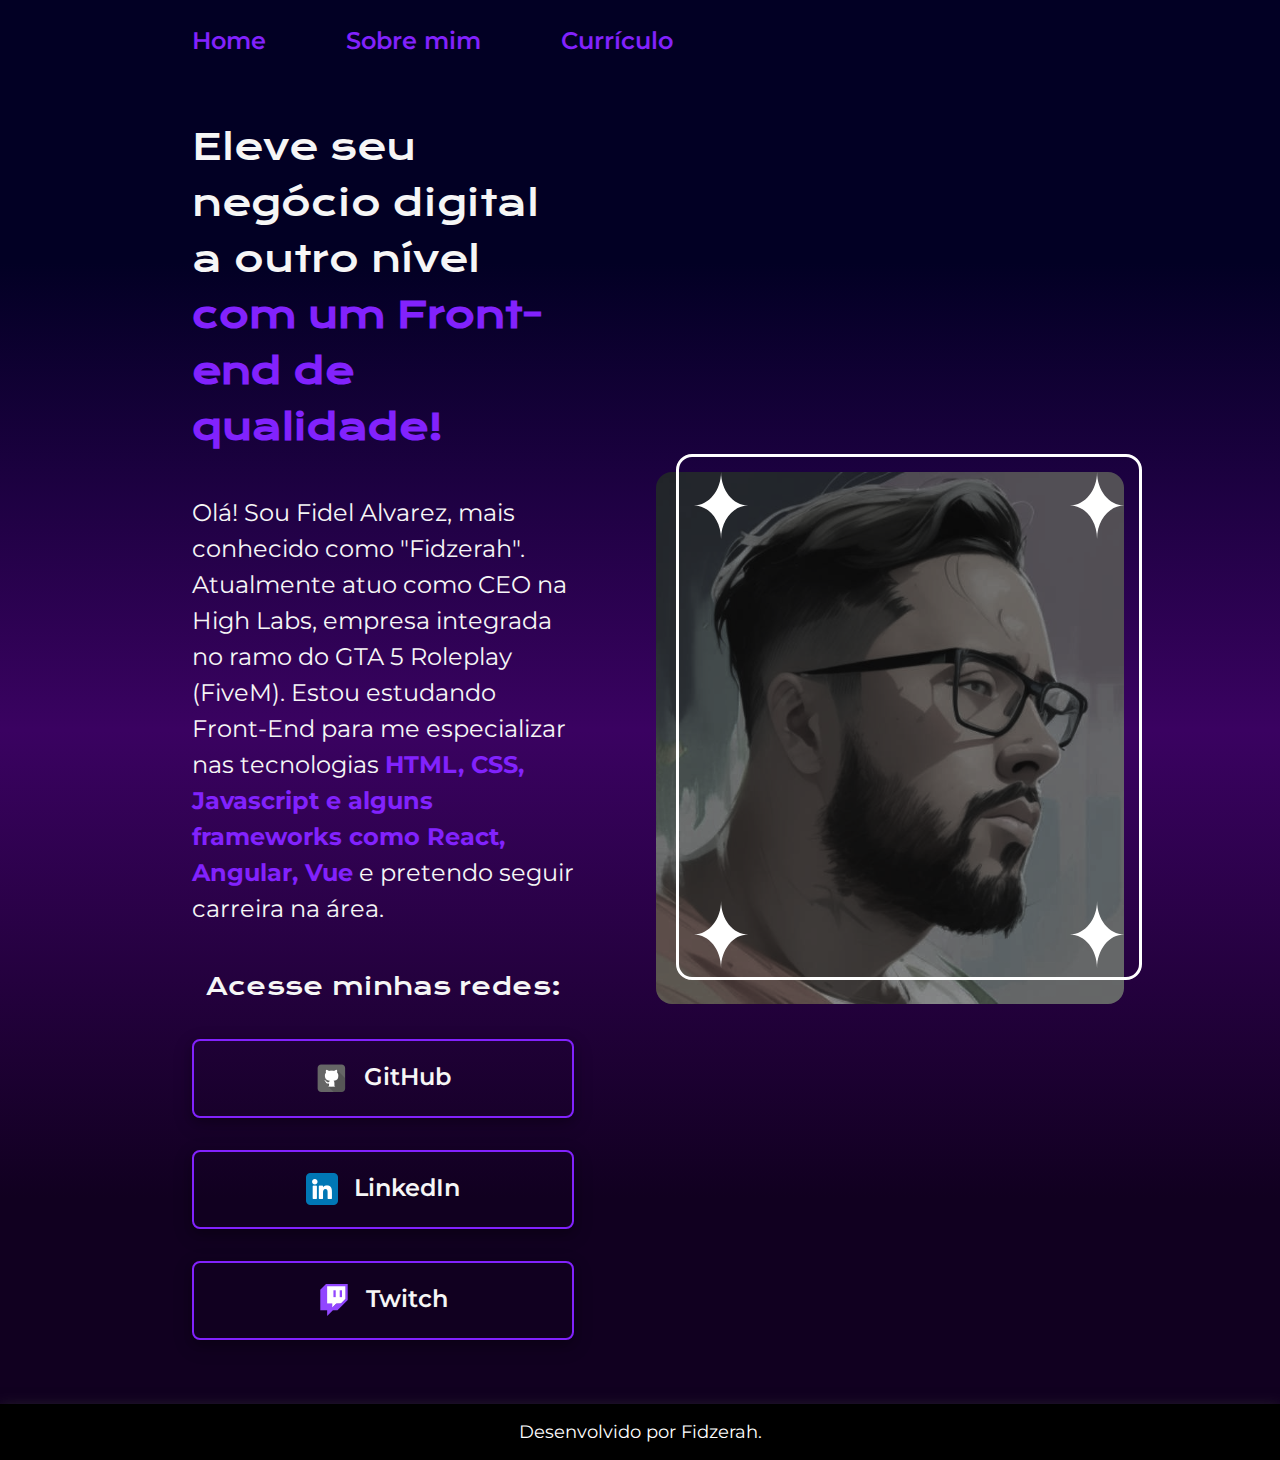
<file: index.html>
<!DOCTYPE html>
<html lang="pt-br">
<head>
  <meta charset="UTF-8">
  <meta http-equiv="X-UA-Compatible" content="IE-edge">
  <meta name="viewport" content="width=device-width, initial-scale=1.0">
  <link rel="stylesheet" href="styles/styles.css">
  <title>Negócio Digital</title>
</head>
<body>
  <header class="cabecalho">
    <nav class="cabecalho-menu">
      <a href="index.html" class="cabecalho-link">Home</a>
      <a href="about.html" class="cabecalho-link">Sobre mim</a>
      <a href="curriculo.html" class="cabecalho-link">Currículo</a>
    </nav>
  </header>
  <main class="apresentacao">
    <section class="apresentacao__textos">
      <h1 class="titulo-principal">Eleve seu negócio digital a outro nível <strong class="titulo-destaque">com um Front-end de qualidade!</strong></h1>
      <p class="paragrafo-principal">Olá! Sou Fidel Alvarez, mais conhecido como "Fidzerah". Atualmente atuo como CEO na High Labs, empresa integrada no ramo do GTA 5 Roleplay (FiveM). Estou estudando Front-End para me especializar nas tecnologias <strong class="tecnologias-destaque">HTML, CSS, Javascript e alguns frameworks como React, Angular, Vue</strong> e pretendo seguir carreira na área.</p>
      <div class="botoes-links">
        <h3 class="links-redes">Acesse minhas redes:</h3>
        <a href="https://github.com/FidelAlvarez" target="_blank" class="link-botao-git"><img src="assets/github.png" alt="Icone da rede social GitHub">GitHub</a>
        <a href="https://www.linkedin.com/in/fidzerah/" target="_blank" class="link-botao-link"><img src="assets/linkedin.png" alt="Icone da rede social LinkedIn">LinkedIn</a>
        <a href="https://www.twitch.tv/fidzerah" target="_blank" class="link-botao-twitch"><img src="assets/twitch.png" alt="Link da rede social Twitch">Twitch</a>
      </div>
    </section>
    <img class="apresetacao-imagem" src="assets/img.svg" alt="Minha imagem preto e branco com 4 estrelas brancas">
  </main>
  <footer class="rodape">
    <p class="paragrafo-rodape">Desenvolvido por Fidzerah.</p>
  </footer>
</body>
</html>
</file>
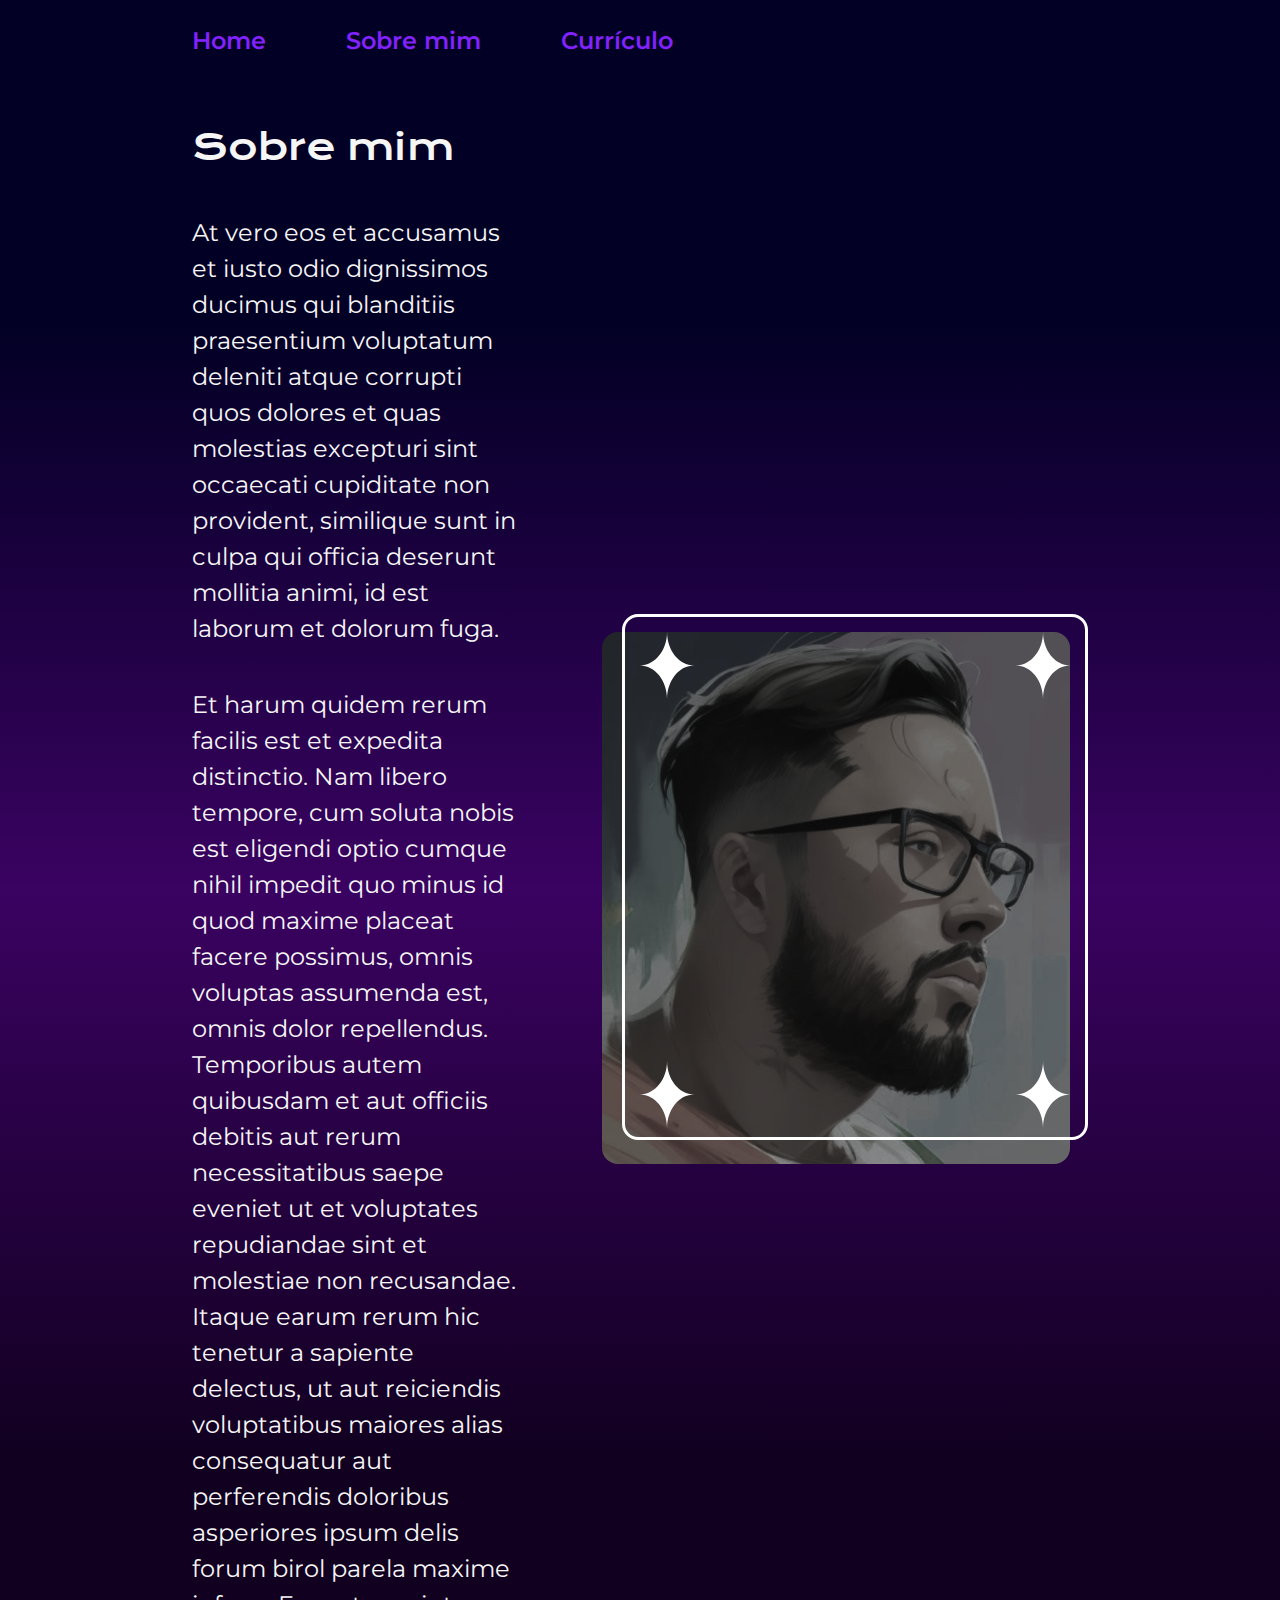
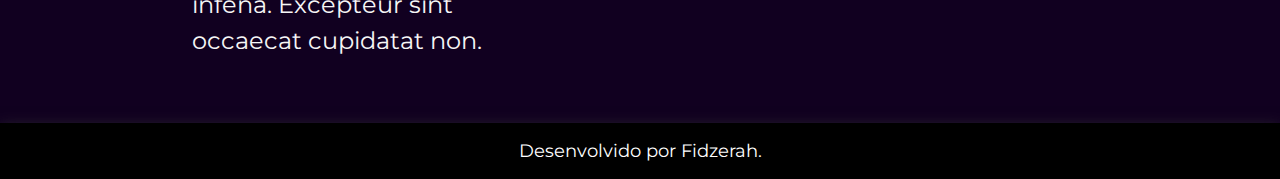
<file: about.html>
<!DOCTYPE html>
<html lang="pt-br">
<head>
  <meta charset="UTF-8">
  <meta name="viewport" content="width=device-width, initial-scale=1.0">
  <link rel="stylesheet" href="styles/styles.css">
  <title>Sobre mim</title>
</head>
<body>
  <header class="cabecalho">
    <nav class="cabecalho-menu">
      <a href="index.html" class="cabecalho-link">Home</a>
      <a href="about.html" class="cabecalho-link">Sobre mim</a>
      <a href="curriculo.html" class="cabecalho-link">Currículo</a>
    </nav>
  </header>
  <main class="apresentacao">
    <section class="apresentacao__textos">
      <h1 class="titulo-principal">Sobre mim</h1>
      <p class="paragrafo-principal-about">At vero eos et accusamus et iusto odio dignissimos ducimus qui blanditiis praesentium voluptatum deleniti atque corrupti quos dolores et quas molestias excepturi sint occaecati cupiditate non provident, similique sunt in culpa qui officia deserunt mollitia animi, id est laborum et dolorum fuga.</p>
      <p class="paragrafo-principal-about">Et harum quidem rerum facilis est et expedita distinctio. Nam libero tempore, cum soluta nobis est eligendi optio cumque nihil impedit quo minus id quod maxime placeat facere possimus, omnis voluptas assumenda est, omnis dolor repellendus. Temporibus autem quibusdam et aut officiis debitis aut rerum necessitatibus saepe eveniet ut et voluptates repudiandae sint et molestiae non recusandae. Itaque earum rerum hic tenetur a sapiente delectus, ut aut reiciendis voluptatibus maiores alias consequatur aut perferendis doloribus asperiores ipsum delis forum birol parela maxime infena. Excepteur sint occaecat cupidatat non.
      </p>
    </section>
    <img class="apresetacao-imagem" src="assets/img.svg" alt="Minha imagem preto e branco com 4 estrelas brancas">
  </main>
  <footer class="rodape">
    <p class="paragrafo-rodape">Desenvolvido por Fidzerah.</p>
  </footer>
</body>
</html>
</file>
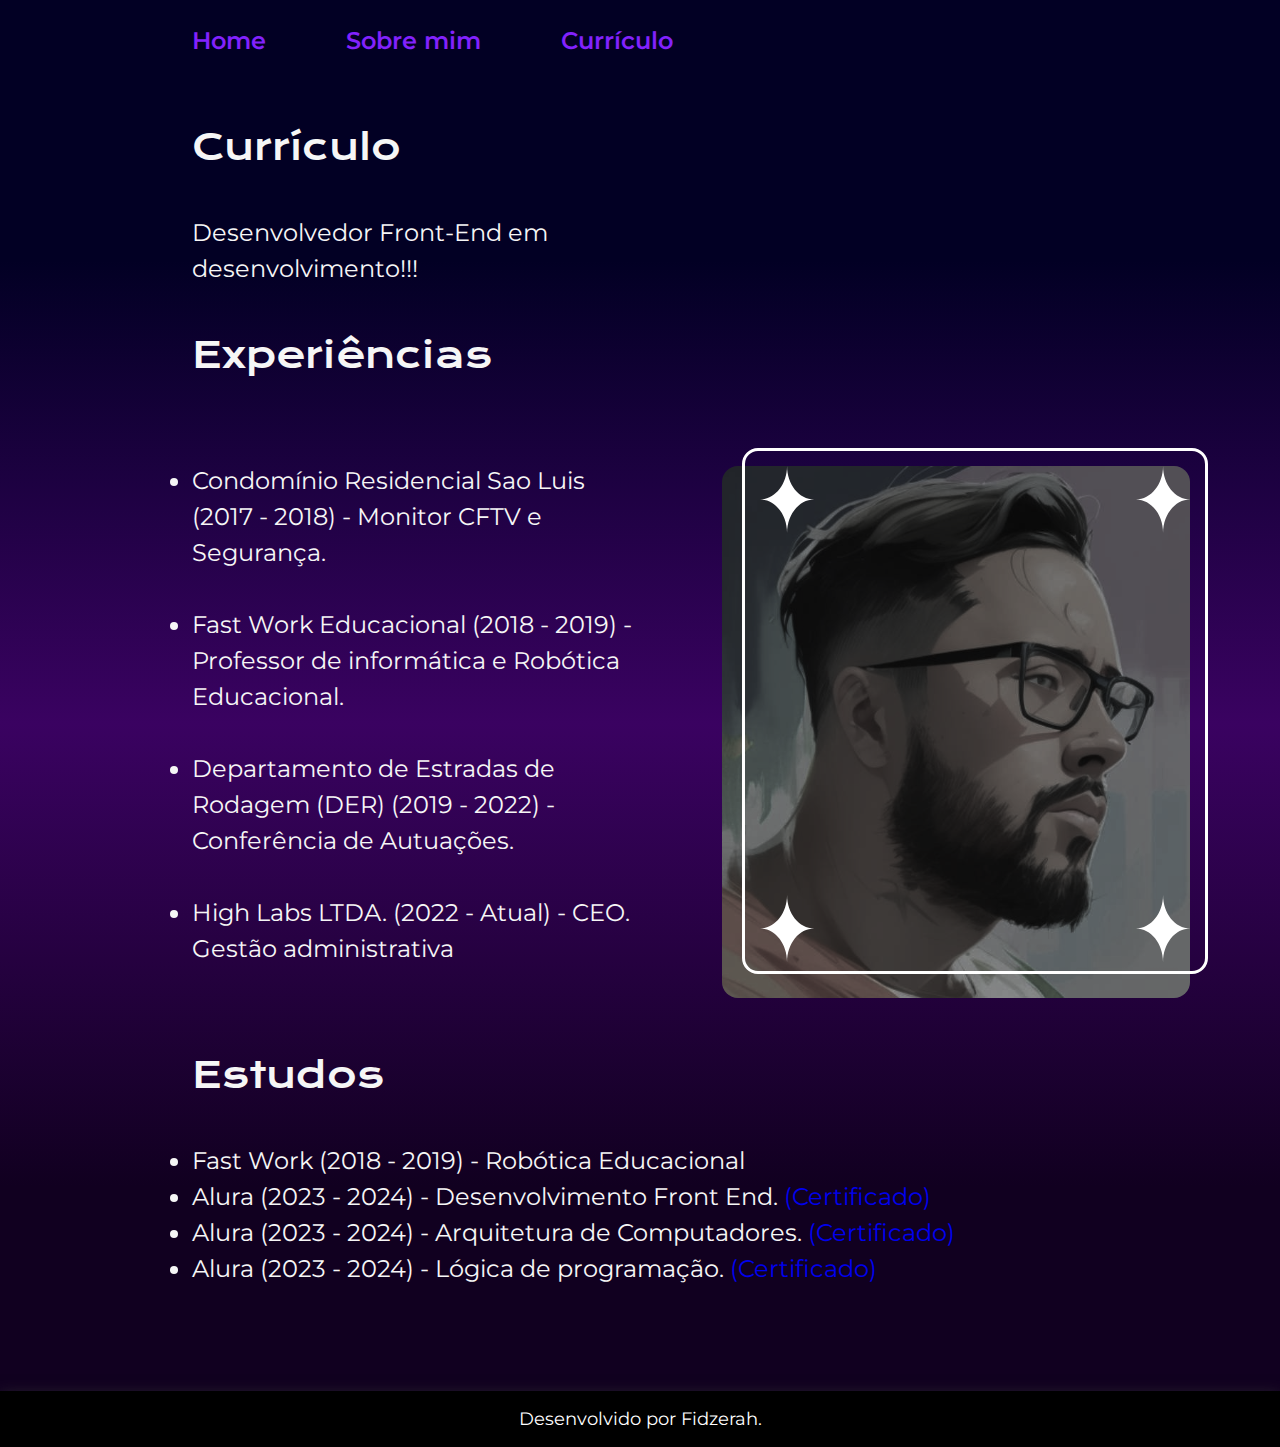
<file: curriculo.html>
<!DOCTYPE html>
<html lang="pt-br">
<head>
  <meta charset="UTF-8">
  <meta name="viewport" content="width=device-width, initial-scale=1.0">
  <link rel="stylesheet" href="/styles/styles.css">
  <title>Curriculo</title>
</head>
<body>
  <header class="cabecalho">
    <nav class="cabecalho-menu">
      <a href="index.html" class="cabecalho-link">Home</a>
      <a href="about.html" class="cabecalho-link">Sobre mim</a>
      <a href="curriculo.html" class="cabecalho-link">Currículo</a>
    </nav>
  </header>
  <main class="apresentacao">
    <section class="apresentacao__textos">
      <h1 class="titulo-principal">Currículo</h1>
      <p class="paragrafo-principal">Desenvolvedor Front-End em desenvolvimento!!!</p>
      <h2 class="titulo-principal">Experiências</h2>
      <p>
        <ul class="paragrafo-principal">
          <li> Condomínio Residencial Sao Luis (2017 - 2018) - Monitor CFTV e Segurança. </li><br>
          <li> Fast Work Educacional (2018 - 2019) - Professor de informática e Robótica Educacional. </li><br>
          <li> Departamento de Estradas de Rodagem (DER) (2019 - 2022) - Conferência de Autuações. </li><br>
          <li> High Labs LTDA. (2022 - Atual) - CEO. Gestão administrativa </li>
        </ul></p>
      <h2 class="titulo-principal">Estudos</h2>
      <ul class="paragrafo-principal-estudos">
        <li> Fast Work (2018 - 2019) - Robótica Educacional </li>
        <li> Alura (2023 - 2024) - Desenvolvimento Front End. <a href="https://cursos.alura.com.br/certificate/d7067e01-3328-4d86-8212-9d62b1ea17bc?lang=pt_BR" target="blank">(Certificado)</a></li>
        <li> Alura (2023 - 2024) - Arquitetura de Computadores. <a href="https://cursos.alura.com.br/certificate/48443e83-b5bb-4175-b301-c8d4f7749bcb?lang=pt_BR" target="blank">(Certificado)</a></li>
        <li> Alura (2023 - 2024) - Lógica de programação. <a href="https://cursos.alura.com.br/certificate/7b8b04c4-8e9e-4b12-a1aa-491ac5544e3d?lang=pt_BR" target="blank">(Certificado)</a></li>
    </ul>
    </p>
    </section>
    <img class="apresetacao-imagem" src="assets/img.svg" alt="Minha imagem preto e branco com 4 estrelas brancas">
  </main>  
  <footer class="rodape">
    <p class="paragrafo-rodape">Desenvolvido por Fidzerah.</p>
  </footer>
</body>
</html>
</file>
<file: styles/styles.css>
@import url('https://fonts.googleapis.com/css2?family=Krona+One&family=Montserrat:wght@400;600&display=swap');

:root {
  --cor-primaria: #000000;
  --cor-secundaria: #F6F6F6;
  --cor-terciaria: #8222FD;
  --cor-hover: #2c2c2c;
}

* {
  margin: 0;
  padding: 0;
  text-decoration: none;
}


body {
  box-sizing: border-box;
  background: linear-gradient(180deg, rgba(2, 0, 36, 1) 18%, rgba(58, 2, 97, 1) 50%, rgba(17, 0, 32, 1) 82%);
  color: var(--cor-secundaria);
}

.cabecalho {
  padding: 2% 0% 0% 15%;
}

.cabecalho-menu {
  display: flex;
  gap: 80px;
}

.cabecalho-link {
  font-family: 'Montserrat', sans-serif;
  font-size: 1.5rem;
  font-weight: 600;
  color: var(--cor-terciaria);
}

.apresentacao {
  padding: 5% 15%;
  display: flex;
  align-items: center;
  justify-content: space-between;
  gap: 5.125rem;
}

.apresentacao__textos {
  width: 50%;
  display: flex;
  flex-direction: column;
  gap: 40px;
}

.titulo-destaque {
  color: var(--cor-terciaria);
}

.tecnologias-destaque {
  color: var(--cor-terciaria);
}

.titulo-principal {
  font-family: 'Krona One', sans-serif;
  font-size: 2.25rem;
  font-style: normal;
  font-weight: 400;
  line-height: 56px;
}

.paragrafo-principal {
  font-size: 1.5rem;
  font-family: 'Montserrat', sans-serif;
  font-style: normal;
  font-weight: 400;
  line-height: 36px;
}

.paragrafo-principal-about {
  width: 574;
  font-size: 1.5rem;
  font-family: 'Montserrat', sans-serif;
  font-style: normal;
  font-weight: 400;
  line-height: 36px;
}

.paragrafo-principal-estudos {
  font-size: 1.5rem;
  width: 800px;
  font-family: 'Montserrat', sans-serif;
  font-style: normal;
  font-weight: 400;
  line-height: 36px;
}

.botoes-links {
  display: flex;
  flex-direction: column;
  align-items: center;
  justify-content: space-between;
  gap: 32px;
}

.link-botao-git,
.link-botao-link,
.link-botao-twitch {
  display: flex;
  justify-content: center;
  gap: 16px;
  font-size: 1.5rem;
  font-family: 'Montserrat', sans-serif;
  font-weight: 600;
  color: var(--cor-secundaria);
  width: 378px;
  padding: 21.5px 0;
  text-align: center;
  border-radius: 8px;
  border: 2px solid var(--cor-terciaria);
  box-shadow: 0 4px 8px 0 rgba(0, 0, 0, 0.2), 0 6px 20px 0 rgba(0, 0, 0, 0.19);
}

.link-botao-git:hover {
  background-color: #3f3f3f;
  transition: all ease 0.3s;
  transform: skew(-10deg);
}

.link-botao-link:hover {
  background-color: #0A66C2;
  transition: all ease 0.3s;
  transform: skew(-10deg);
}

.link-botao-twitch:hover {
  background-color: #6441a5;
  transition: all ease 0.3s;
  transform: skew(-10deg);
}

.links-redes {
  font-family: 'Krona One', sans-serif;
  color: var(--cor-secundaria);
  font-size: 1.5rem;
  font-style: normal;
  font-weight: 400;
  line-height: 40px;
}

.rodape {
  background-color: #000000;
  padding: 10px;
  box-shadow: rgb(53, 53, 53) 0px 5px 15px 0px;
}

.paragrafo-rodape {
  color: #ffffff;
  font-family: 'Montserrat', sans-serif;
  text-align: center;
  font-size: 1.12rem;
  font-weight: 400;
  line-height: 36px;
}

@media (max-width: 1200px) {

  .cabecalho {
    padding: 10%;
  }

  .cabecalho-menu {
    justify-content: center;
  }

  .apresentacao {
    flex-direction: column-reverse;
  }

  .apresentacao {
    padding: 5%;
  }

  .apresentacao__textos {
    width: auto;
  }

  .titulo-principal {
    display: flex;
    flex-direction: column;
    align-items: center;
  }

  .paragrafo-principal-estudos {
    width: auto;
  }


}
</file>
